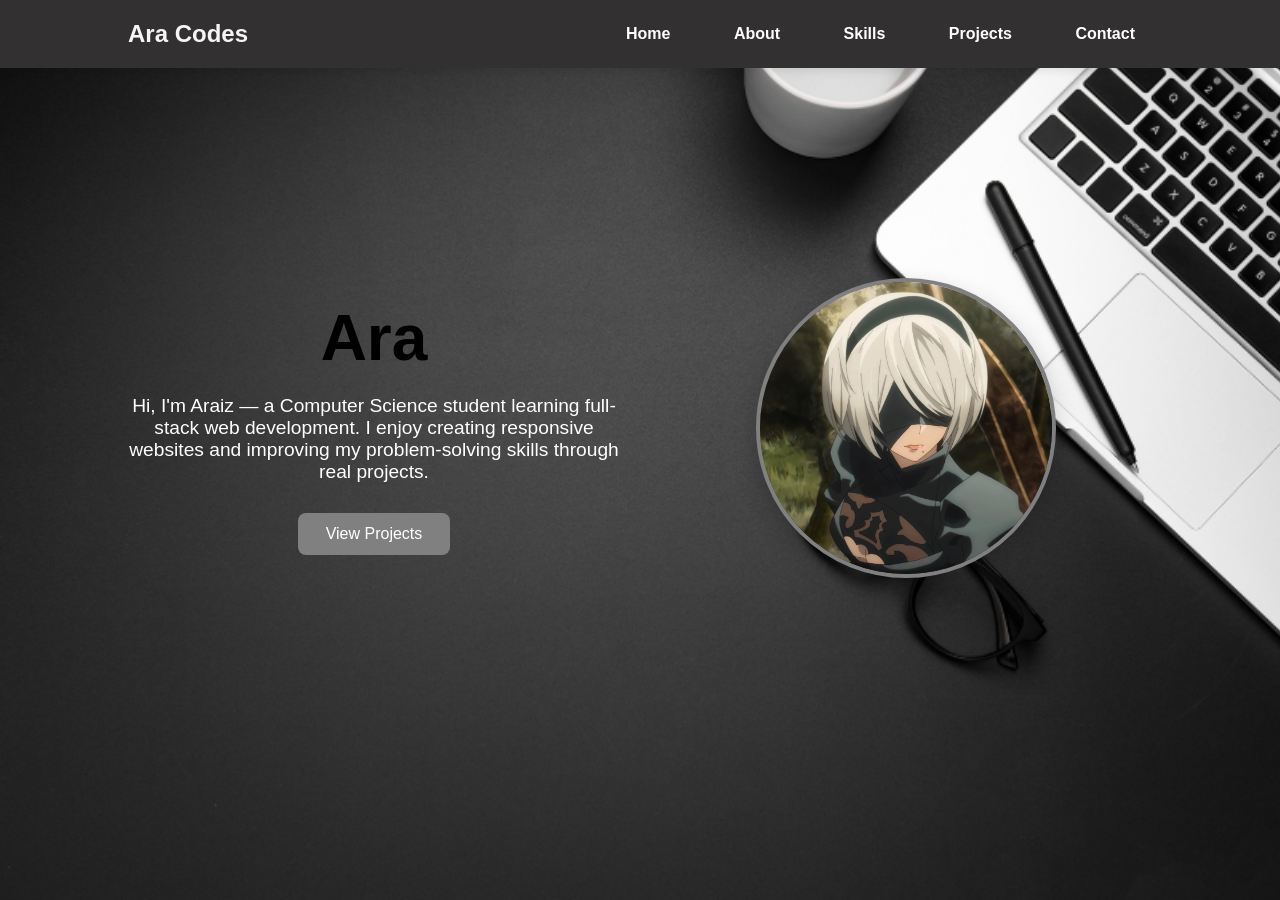
<file: index.html>
<!DOCTYPE html>

<html>
    <head>
        <title>Ara Codes</title>
        <link rel="stylesheet" href="pwp.css">
    </head>
    <body>
        <nav class="navbar">
            <h1>Ara Codes</h1>
             <div class="links">
                    <a href="index.html">Home</a>
                    <a href="about.html">About</a>
                    <a href="skills.html">Skills</a>
                    <a href="projects.html">Projects</a>
                    <a href="contact.html">Contact</a>
             </div>    
        </nav>
    <section class="hero">

            <div class="hero-text">
                <h1>Ara</h1>

                <p>
                    Hi, I'm Araiz — a Computer Science student learning full-stack web development.
                    I enjoy creating responsive websites and improving my problem-solving skills through real projects.
                </p>

                <button>
                    <a href="projects.html">View Projects</a>
                </button>
            </div>

            <div class="hero-image">
                <img src="images/f3a7ec13c64eaec857c69280b10b9bd3ff04cd337b8c0ec3c6d01e91a297bc51.jpg" alt="pic">
            </div>

    </section>
    </body>
</html>
</file>
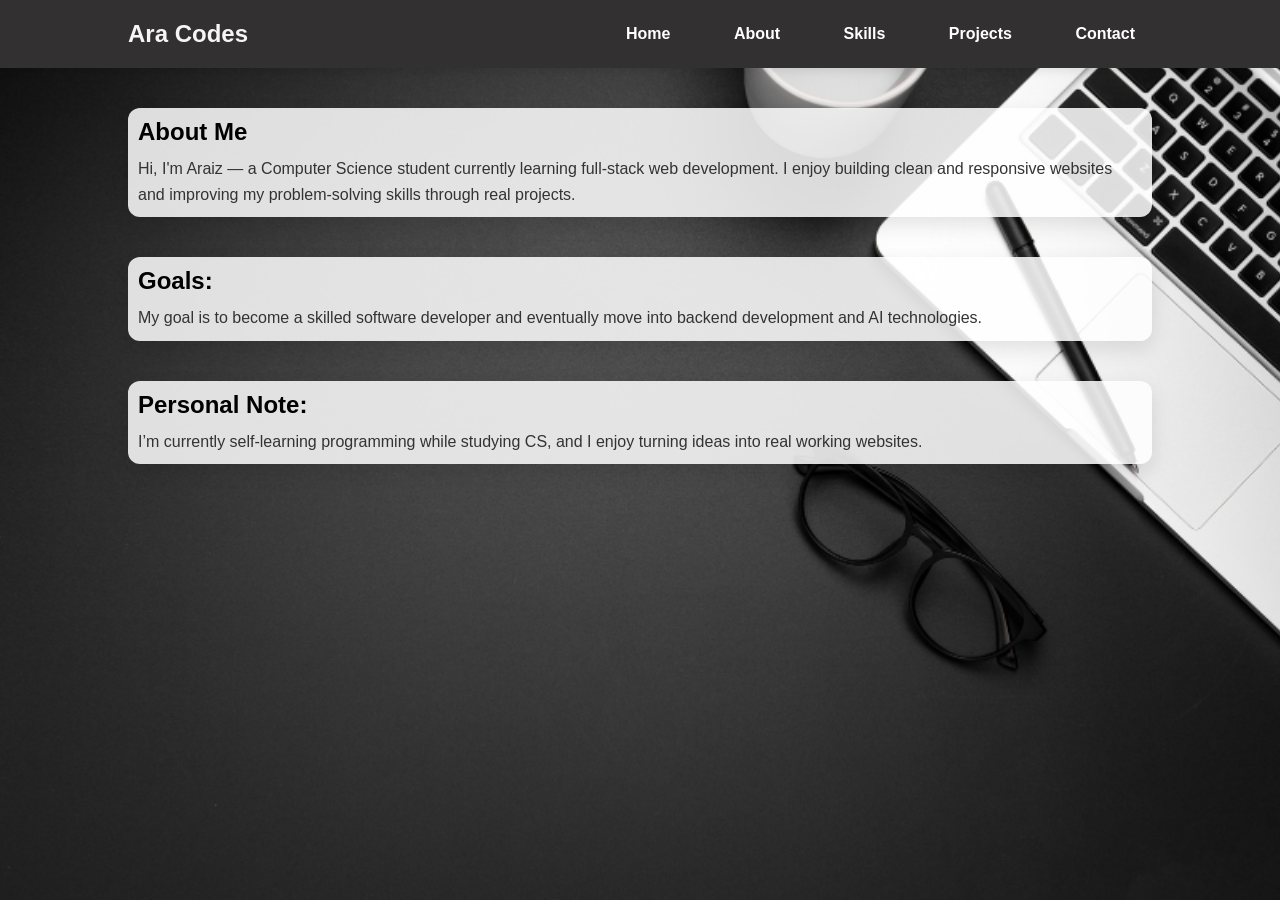
<file: about.html>
<!DOCTYPE html>

<html>
    <head>
        <title>Ara Codes</title>
        <link rel="stylesheet" href="pwp.css">
    </head>
    <body>
         <nav class="navbar">
             <h1>Ara Codes</h1>
                   <div class="links">
                    <a href="index.html">Home</a>
                    <a href="about.html">About</a>
                    <a href="skills.html">Skills</a>
                    <a href="projects.html">Projects</a>
                    <a href="contact.html">Contact</a>
                   </div>
        </nav>
        <section class="about-me">
            <div>
                <h2>About Me</h2>
                <p id="intro">
                    Hi, I'm Araiz — a Computer Science student currently learning full-stack web development. I enjoy building clean and responsive websites and improving my problem-solving skills through real projects.
                </p>

            </div>
        </section>
       
        <section class="goals">
            <h2>Goals:</h2>
            <p>My goal is to become a skilled software developer and eventually move into backend development and AI technologies.</p>
        </section>
        <section class="personal-note">
            <h2>Personal Note:</h2>
            <p>I’m currently self-learning programming while studying CS, and I enjoy turning ideas into real working websites.</p>
        </section>
    </body>
</html>
</file>
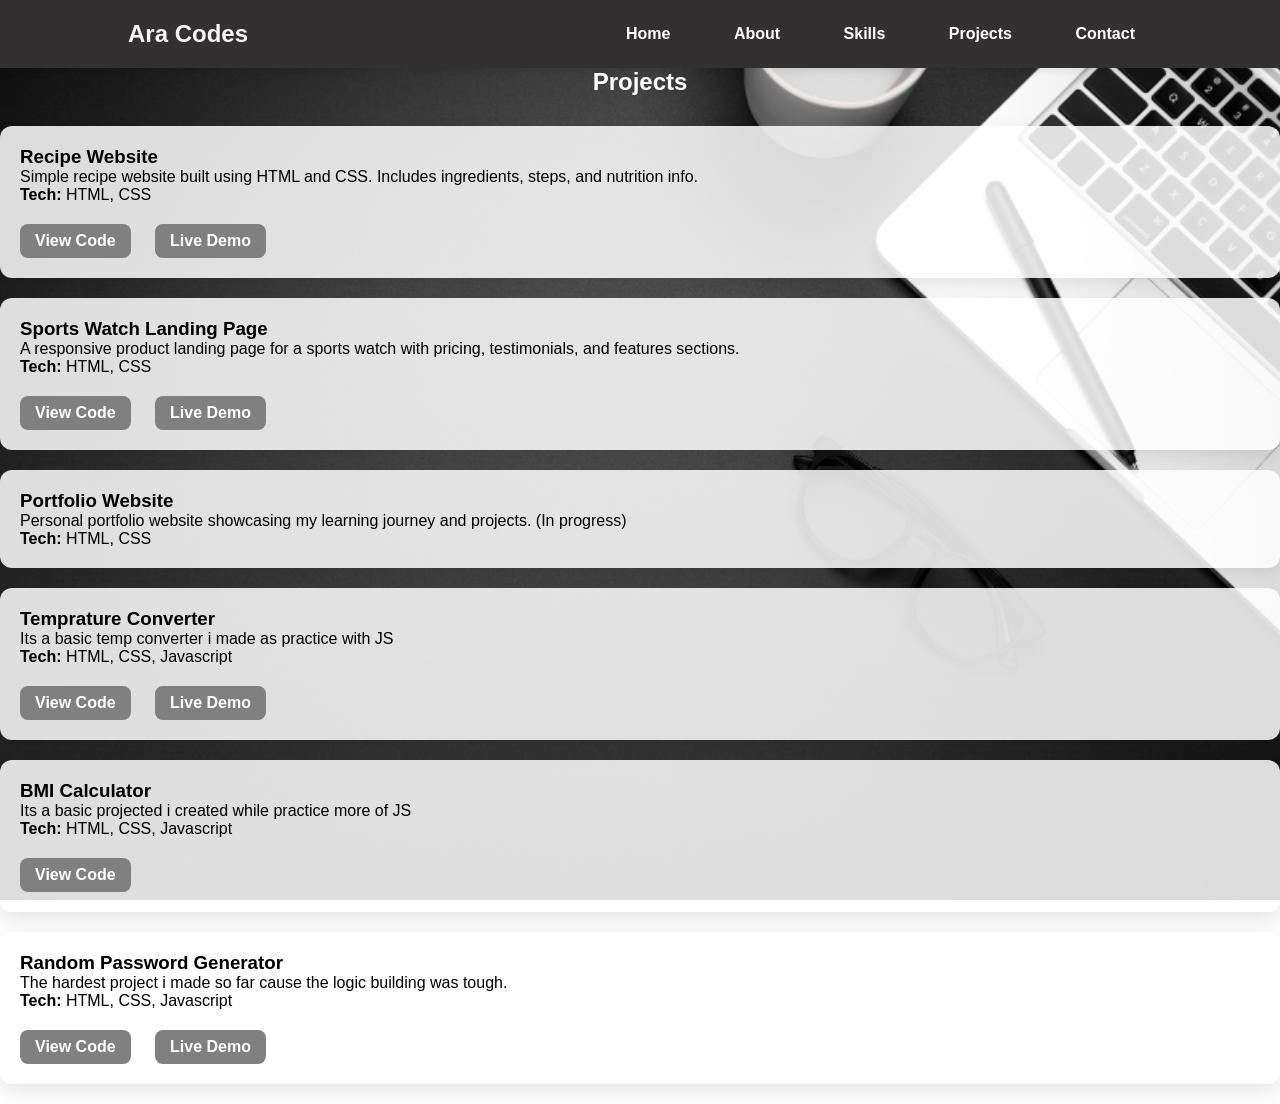
<file: projects.html>
<!DOCTYPE html>

<html>
    <head>
        <title>Ara Codes</title>
        <link rel="stylesheet" href="pwp.css">
    </head>
    <body>
         <nav class="navbar">
             <h1>Ara Codes</h1>
                   <div class="links">
                    <a href="index.html">Home</a>
                    <a href="about.html">About</a>
                    <a href="skills.html">Skills</a>
                    <a href="projects.html">Projects</a>
                    <a href="contact.html">Contact</a>
                   </div>
        </nav>
        <section class="projects">
            <h2>Projects</h2>
                <div class="project">
                    <h3>Recipe Website</h3>
                    <p>Simple recipe website built using HTML and CSS. Includes ingredients, steps, and nutrition info.</p>
                    <p><strong>Tech:</strong> HTML, CSS</p>
                    <a href="https://github.com/araiz47/recipe-page-project.git" target="_blank">
                        View Code
                    </a>
                    <a href="https://araiz47.github.io/recipe-page-project/" target="_blank">
                        Live Demo
                    </a>
                </div>
                <div class="project">

                    <h3>Sports Watch Landing Page</h3>
                    <p>A responsive product landing page for a sports watch with pricing, testimonials, and features sections.</p>
                    <p><strong>Tech:</strong> HTML, CSS</p>
                    <a href="https://github.com/araiz47/product-landing-page-project.git" target="_blank">
                        View Code
                    </a>
                    <a href="https://araiz47.github.io/product-landing-page-project/" target="_blank">
                        Live Demo
                    </a>

                </div>

                <div class="project">

                    <h3>Portfolio Website</h3>
                    <p>Personal portfolio website showcasing my learning journey and projects. (In progress)</p>
                    <p><strong>Tech:</strong> HTML, CSS</p>

                </div>
                <div class="project">
                    <h3>Temprature Converter</h3>
                    <p>Its a basic temp converter i made as practice with JS</p>
                    <p><strong>Tech:</strong> HTML, CSS, Javascript</p>
                    <a href="https://github.com/araiz47/Javascript-projects.git">View Code</a>
                    <a href="https://araiz47.github.io/Javascript-projects/">Live Demo</a>
                </div>
                <div class="project">
                    <h3>BMI Calculator</h3>
                    <p>Its a basic projected i created while practice more of JS</p>
                    <p><strong>Tech:</strong> HTML, CSS, Javascript</p>
                    <a href="https://github.com/araiz47/Javascript-projects.git">View Code</a>
                </div>
                <div class="project">
                    <h3>Random Password Generator</h3>
                    <p>The hardest project i made so far cause the logic building was tough.</p>
                    <p><strong>Tech:</strong> HTML, CSS, Javascript</p>
                    <a href="https://github.com/araiz47/random-password-generator.git">View Code</a>
                    <a href="https://araiz47.github.io/random-password-generator/">Live Demo</a>
                </div>
        </section>
        
    </body>
</html>
</file>
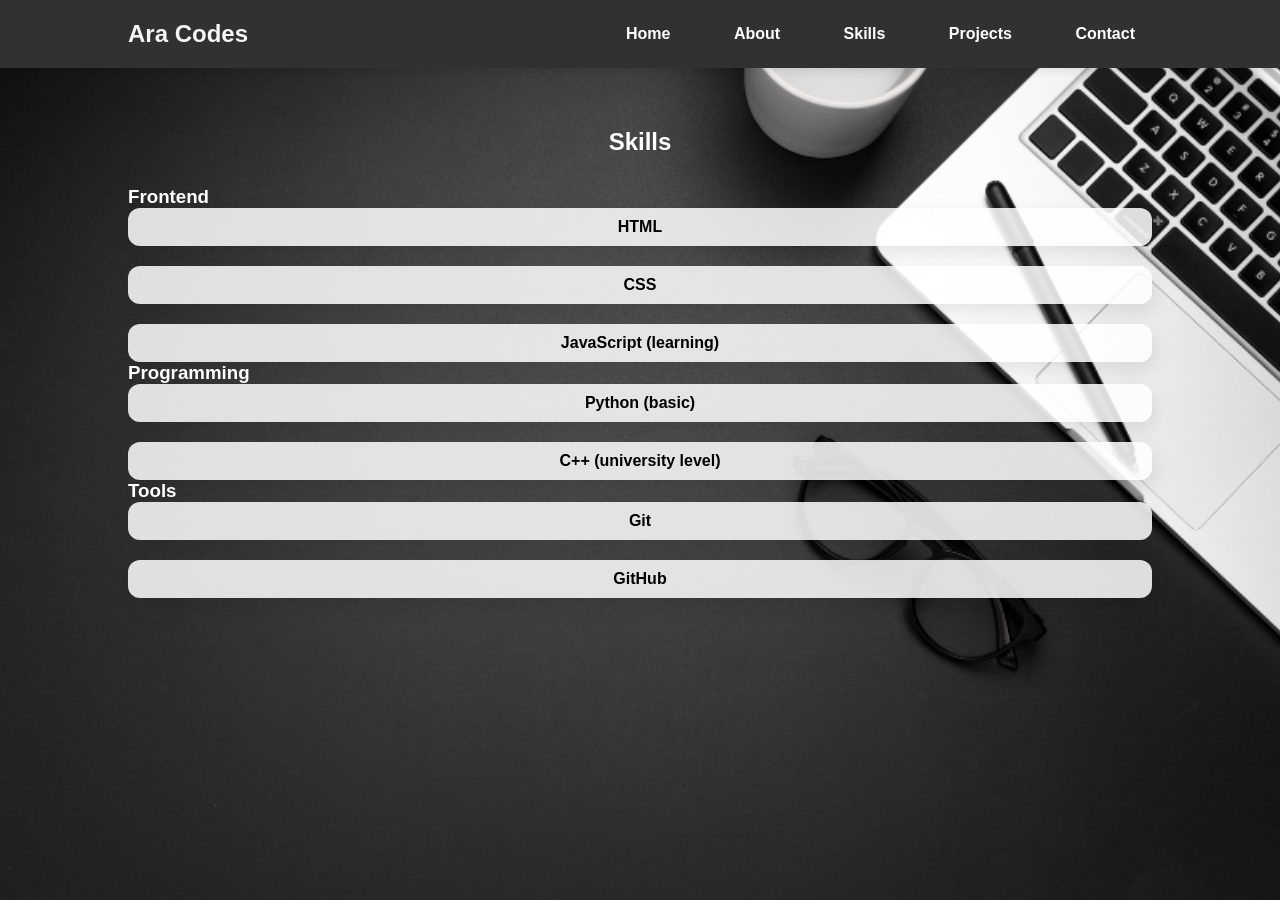
<file: skills.html>
<!DOCTYPE html>

<html>
    <head>
        <title>Ara Codes</title>
        <link rel="stylesheet" href="pwp.css">
    </head> 
    <body>
         <nav class="navbar">
             <h1>Ara Codes</h1>
                   <div class="links">
                    <a href="index.html">Home</a>
                    <a href="about.html">About</a>
                    <a href="skills.html">Skills</a>
                    <a href="projects.html">Projects</a>
                    <a href="contact.html">Contact</a>
                   </div>
        </nav>
        <section class="skills">
            <h2>Skills</h2>

            <h3>Frontend</h3>
            <ul>
            <li>HTML</li>
            <li>CSS</li>
            <li>JavaScript (learning)</li>
            </ul>

            <h3>Programming</h3>
            <ul>
            <li>Python (basic)</li>
            <li>C++ (university level)</li>
            </ul>

            <h3>Tools</h3>
            <ul>
            <li>Git</li>
            <li>GitHub</li>
            </ul>
        </section>
    </body>
</html>
</file>
<file: pwp.css>
*{
    margin: 0;
    padding: 0;
    box-sizing: border-box;
}

body{
    font-family: 'Segoe UI',sans-serif;
    background-image: url(images/back.jpg);
    background-size: cover;
    background-position: center;
    background-repeat: no-repeat;
    background-attachment: fixed;
    margin: 0;

}

.navbar{
    display: flex;
    justify-content: space-between;
    align-items: center;
    padding: 20px 10%;
    background-color: rgb(50, 48, 48);
    box-shadow: 0px 2px 10px rgba(0, 0, 0, 0.1);
}

.navbar h1{
    text-decoration: none;
    color: whitesmoke;
}

.navbar h1:hover{
    color: #4f46e5;
    transition: 0.3s;
}

.links a{
    text-decoration: none;
    padding: 8px 15px;
    border: 2px solid transparent;
    margin-left:  25px;
    font-weight: 600;
    transition: 0.3s;
    color: white;
    border-radius: 8px;
    
}

.links a:hover{
    background-color: aliceblue;
    transition: 0.3s;
    border-color:  grey;
    color: grey;
}

.hero{
    min-height: 80vh;
    display: flex;
    flex-direction: row;
    justify-content: center;
    align-items: center;
    text-align: center;
    padding: 0 10%;
    gap: 40px;
    
}

.hero-text{
    flex: 1;
}

.hero h1{
    font-size: 4rem;
    margin-bottom: 20px;
}

.hero p{
    font-size: 1.2rem;
    max-width: 700px;
    margin-bottom: 30px;

}

.hero-image{
    flex: 1;
    display: flex;
    justify-content: center;
}

.hero-image img{
    width: 300px;
    height: 300px;
    object-fit: cover;
    border-radius: 50%;
    border: 4px solid grey;
}

.hero-image img{
    box-shadow: 0 10px 25px rgba(0,0,0,0.2);
}

.hero button{
    padding: 12px 28px;
    border: none;
    border-radius: 8px;
    background-color: grey;
    color: white;
    font-size: 1rem;
    cursor: pointer;
    transition: 0.3s;
    text-decoration: none;
}

.hero-text a{
    text-decoration: none;
    color: white;
}

.hero-text p{
    color: white;
}

.about-me,.goals,.personal-note{
    margin: 40px 10%;
    padding: 10px;
    background: rgba(255,255,255,0.85);
    border-radius: 12px;
    box-shadow: 0 8px 20px rgba(0, 0, 0, 0.1);
    transition: 0.3s;
}

.about-me:hover,.goals:hover,.personal-note:hover{
    transform: translateY(-5px);
    box-shadow: 0 8px 20px rgba(0,0,0,0.1);
}

.about-me h2,.goals h2,.personal-note h2{
    color: black;
    margin-bottom: 10px;
}

.about-me p,.goals p,.personal-note p{
    line-height: 1.6;
    font-size: 1rem;
    color: #333;
    font-family: 'Segoe UI', Tahoma, Geneva, Verdana, sans-serif;
}

.skills{
    padding: 60px 10%;
}

.skills h2{
    text-align: center;
    margin-bottom: 30px;
    color: white;
}

.skills h3{
    color: white;
}

.skills ul{
    list-style: none;
    padding: 0;
    display: grid;
    grid-template-rows: repeat(auto-fit,minmax(10px,1fr));
    gap: 20px;
    margin: 0;

}

.skills li{
    background: rgba(255, 255, 255, 0.85);
    padding: 10px 12px;
    border-radius: 12px;
    box-shadow: 0 8px 20px rgba(0, 0, 0, 0.1);
    font-weight: 600;
    text-align: center;
    transition: 0.3s;
    width: 100%;
}

.project{
    padding: 60px 10%;
}

.projects h2{
    text-align: center;
    margin-bottom: 30px;
    color: white;
    width: 100%;
}

.project{
    background: rgba(255, 255, 255, 0.85);
    padding: 20px;
    margin-bottom: 20px;
    border-radius: 12px;
    box-shadow: 0 8px 20px rgba(0, 0, 0, 0.1);
    transition: 0.3s;
}

.project:hover{
    transform: translateY(-5px)
}

.project a{
    display: inline-block;
    margin-top: 20px;
    margin-right: 20px;
    padding: 8px 15px;
    text-decoration: none;
    border-radius: 8px;
    font-weight: 600;
    background: grey;
    color: white;
}

.contact{
    padding: 60px 10%;
}

.contact h2{
    text-align: center;
    color: white;
    margin-bottom: 20px;
}

.contact-item{
    background: rgba(255, 255, 255, 0.85);
    padding: 20px;
    margin-bottom: 20px;
    border-radius: 12px;
    box-shadow: 0 8px 20px rgba(0, 0, 0, 0.1);
    transition: 0.3s;
    line-height: 1.8;
}

.contact-item a{
    text-decoration: none;
    color: black;
}

.contact-item:hover{
    transform: translateY(-5px);
    transition: 0.3s;
}
</file>
